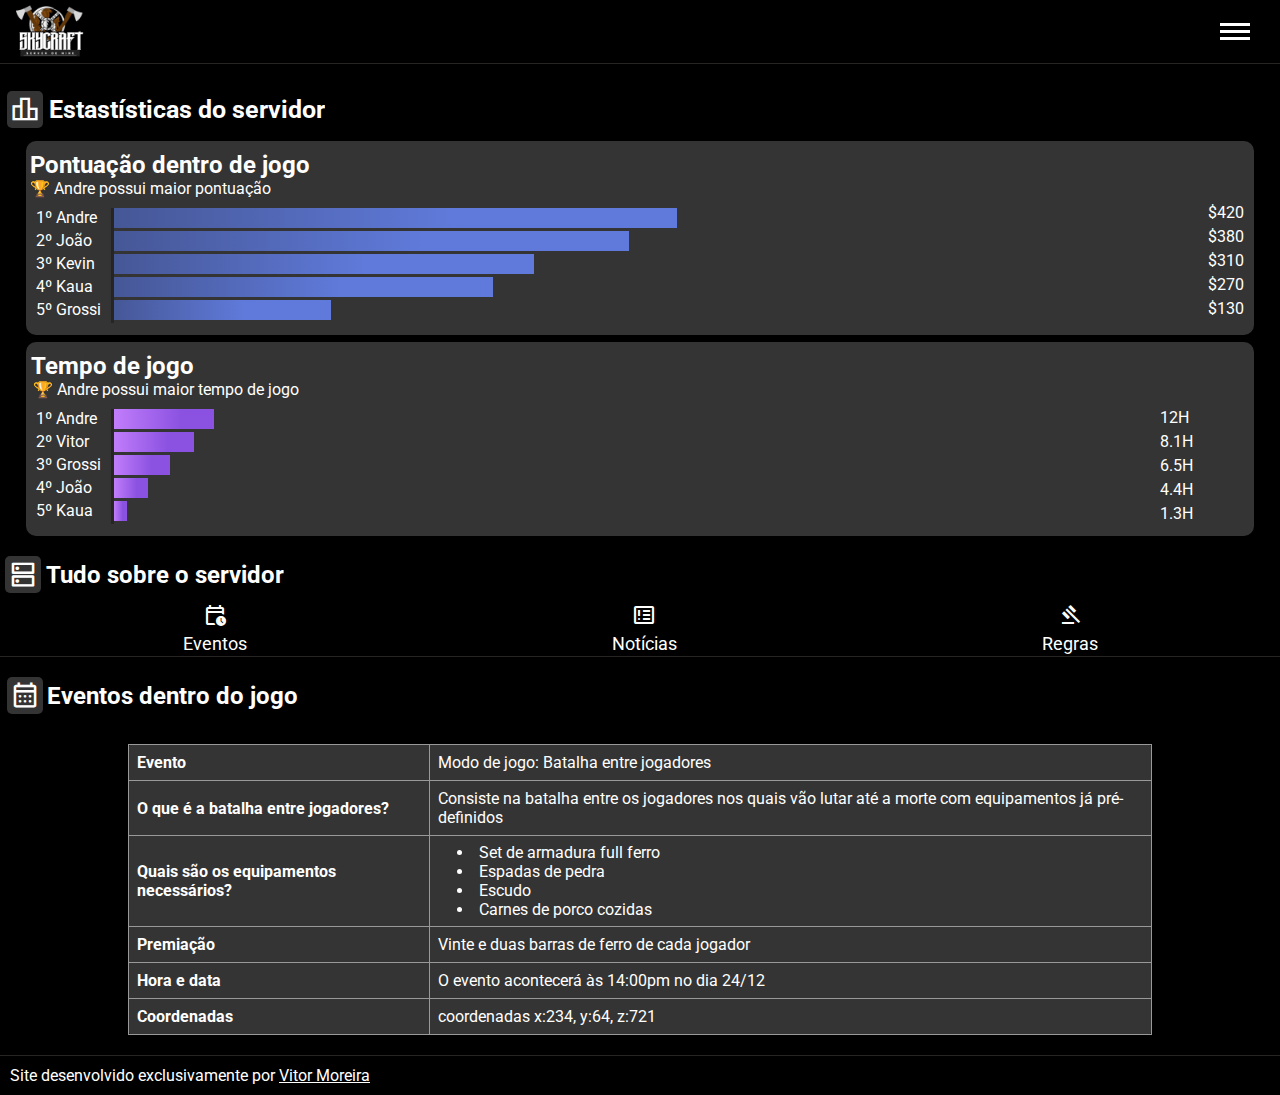
<file: index.html>
<!DOCTYPE html>
<html lang="pt-br">
<head>
    <meta charset="UTF-8">
    <meta name="viewport" content="width=device-width, initial-scale=1.0">
    <title>SkyCraft</title>
    <link rel="stylesheet" href="assets/css/main/style.css">
    <link rel="stylesheet" href="https://fonts.googleapis.com/css2?family=Material+Symbols+Outlined:opsz,wght,FILL,GRAD@24,400,0,0" />
    <link rel="shortcut icon" href="assets/images/favicon.ico" type="image/x-icon">
</head>
<body>
    <nav class="mobile-nav">
        <div>
          <img src="assets/images/Logo.png" alt="logo do server">
        </div>
        <button id="hamburger-btn">
          <span></span>
          <span></span>
          <span></span>
        </button>
        <ul class="menu-list">
          <li><a href="index.html"><span class="material-symbols-outlined">cottage</span>Home</a></li>
          <li><a href="assets/html/login.html"><span class="material-symbols-outlined">passkey</span>Login</a></li>
          <li><a href="assets/html/Loja.html"><span class="material-symbols-outlined">shopping_cart</span>Mercado</a></li>
        </ul>
    </nav>
    <header>
        <div class="titulo">
            <div class="contorno-bloco">
                <span class="material-symbols-outlined">
                    leaderboard
                </span>
            </div>
            <h1>Estastísticas do servidor</h1>
        </div>
    </header>
    <section>
        <div id="caixa1">
            <h2>Pontuação dentro de jogo</h2>
            <p>&#x1F3C6; Andre possui maior pontuação</p>
            <div>
                <ol>
                    <li>1º Andre</li>
                    <li>2º João</li>
                    <li>3º Kevin</li>
                    <li>4º Kaua</li>
                    <li>5º Grossi</li>
                </ol>
            </div>
            <div class="graficos">
                <div class="linhas"></div>
                <div class="linhas"></div>
                <div class="linhas"></div>
                <div class="linhas"></div>
                <div class="linhas"></div>
            </div>
            <div class="texto-pontos">
                <ul id="pontuação">
                    <li>$420</li>
                    <li>$380</li>
                    <li>$310</li>
                    <li>$270</li>
                    <li>$130</li>
                </ul>
            </div>
        </div>
        <div id="caixa2">
            <h2>Tempo de jogo</h2>
            <p>&#x1F3C6; Andre possui maior tempo de jogo</p>
            <div>
                <ul>
                    <li>1º Andre</li>
                    <li>2º Vitor</li>
                    <li>3º Grossi</li>
                    <li>4º João</li>
                    <li>5º Kaua</li>
                </ul>
            </div>
            <div class="graficos">
                <div class="linhas"></div>
                <div class="linhas"></div>
                <div class="linhas"></div>
                <div class="linhas"></div>
                <div class="linhas"></div>
            </div>
            <div id="texto-horas">
                <ul>
                    <li>12H</li>
                    <li>8.1H</li>
                    <li>6.5H</li>
                    <li>4.4H</li>
                    <li>1.3H</li>
                </ul>
            </div>
        </div>
        <div id="sobre-server">
            <div class="titulo2">
                <div class="contorno-bloco">
                    <span class="material-symbols-outlined">
                        dns
                    </span>
                </div>
                <h2>Tudo sobre o servidor</h2>
            </div>
            <nav class="main-nav">
                <div onclick="mostrarConteudo('eventos')" id="Evento">
                    <span class="material-symbols-outlined">
                        calendar_clock
                    </span>
                    <p>Eventos</p>
                </div>
                <div onclick="mostrarConteudo('noticias')" id="Notícias">
                    <span class="material-symbols-outlined">
                        breaking_news
                    </span>
                    <p>Notícias</p>
                </div>
                <div onclick="mostrarConteudo('regras')" id="Regras">
                    <span class="material-symbols-outlined">
                        gavel
                        </span>
                    <p>Regras</p>
                </div>
            </nav>
            <div id="conteudos">
                <div id="eventos">
                    <div class="titulo">
                        <div class="contorno-bloco">
                            <span class="material-symbols-outlined">
                                calendar_month
                            </span>
                        </div>
                        <h2>Eventos dentro do jogo</h2>
                    </div>
                    <table>
                        <tr>
                          <th>Evento</th>
                          <td>Modo de jogo: Batalha entre jogadores</td>
                        </tr>
                        <tr>
                          <th>O que é a batalha entre jogadores?</th>
                          <td>
                            <p>Consiste na batalha entre os jogadores nos quais vão lutar até a morte com equipamentos já pré-definidos</p>
                          </td>
                        </tr>
                        <tr>
                          <th>Quais são os equipamentos necessários?</th>
                          <td>
                            <div class="white-bg">
                              <ul>
                                <li>Set de armadura full ferro</li>
                                <li>Espadas de pedra</li>
                                <li>Escudo</li>
                                <li>Carnes de porco cozidas</li>
                              </ul>
                            </div>
                          </td>
                        </tr>
                        <tr>
                          <th>Premiação</th>
                          <td>Vinte e duas barras de ferro de cada jogador</td>
                        </tr>
                        <tr>
                          <th>Hora e data</th>
                          <td>O evento acontecerá às 14:00pm no dia 24/12</td>
                        </tr>
                        <tr>
                          <th>Coordenadas</th>
                          <td>coordenadas x:234, y:64, z:721</td>
                        </tr>
                      </table>
                </div>
                <div id="noticias">
                    <div class="titulo">
                        <div class="contorno-bloco">
                            <span class="material-symbols-outlined" >
                                breaking_news
                            </span>
                        </div>
                        <h2>Últimas notícias</h2>
                    </div>
                    <div class="materia">
                        <div>
                            <h3>JP cometeu um crime ambiental gravissímo!</h3>
                            <p>Após a confecção do botão, este foi descartado de forma irresponsável na natureza</p>
                        </div>
                        <img src="assets/images/botão.webp" alt="botão" class="imagem">
                    </div>
                    <div class="materia">
                        <div>
                            <h3>Vikthpo07 mata brutalmente Grossigamers</h3>
                            <p>Após Grossi usar a farm de pesca de Vikthpo07, houve um desfecho inesperado com a sua morte.</p>
                        </div>
                        <img src="assets/images/itens.webp" alt="itens dropados" class="imagem">
                    </div>
                </div>
                <div id="regras">
                    <div class="titulo">
                        <div class="contorno-bloco">
                            <span class="material-symbols-outlined">
                                history_edu
                            </span>
                        </div>
                        <h2>Regras do mapa</h2>
                    </div>
                    <div id="tabela-regras">
                        <div>
                            <h3>Sobre as regras:</h3>
                            <p>As regras foram organizadas de acordo com diferentes tipos de punições e consensos. Cada conjunto de regras associadas a penalidades pode resultar em banimento ou possíveis perdas de pontos para os usuários. A violação de quais quer regras relacionadas serão julgadas em um tribunal dentro do jogo.</p>
                        </div>
                        <div>
                            <h3>Resultante em banimentos</h3>
                            <ul>
                                <li>Destruição não autorizada</li>
                                <li>Construções inadequadas constantes</li>
                                <li>Furtos constantes de itens</li>
                                <li>Uso de bugs</li>
                            </ul>
                        </div>
                        <div>
                            <h3>Resultante em perca de pontos</h3>
                            <ul>
                                <li>Furtos (-30 pontos)</li>
                                <li>Construções inadequadas (-10 pontos)</li>
                                <li>Uso inadequado de redstone (-5 pontos)</li>
                                <li>Falsa acusação comprovada (-20 pontos)</li>
                                <li>Spam de mensagens no chat (-10 pontos)</li>
                                <li>Uso de pertences de outras pessoas sem a permissão (-15 pontos)</li>
                            </ul>
                        </div>
                        <div>
                            <h3>Consensos estabelecidos</h3>
                            <ul>
                                <li>Parcerias entre agentes comerciais são permitidas</li>
                                <li>Será proibida a repetição de um nicho comercial já existente</li>
                                <li>Você é proíbido de comercializar um item que não faz parte de seu comercio</li>
                                <li>A exceção à regra acima se aplica apenas se você quiser vender um item a um comerciante do mesmo tipo de negócio que já possui esse item.</li>
                                <li>Você pode colhetar absolutamente qualquer item dentro de jogo idependentemente se já existir um comércio dele</li>
                                <li>Regras que não foram estabelecidas aqui serão julgadas no tribunal</li>
                            </ul>
                        </div>
                    </div>
                </div>
            </div>
        </div>
    </section>
    <footer>
        <p>Site desenvolvido exclusivamente por <a href="https://github.com/DEVitor0">Vitor Moreira</a></p>
    </footer>
</body>
<script src="assets/js/script.js"></script>
</html>
</file>
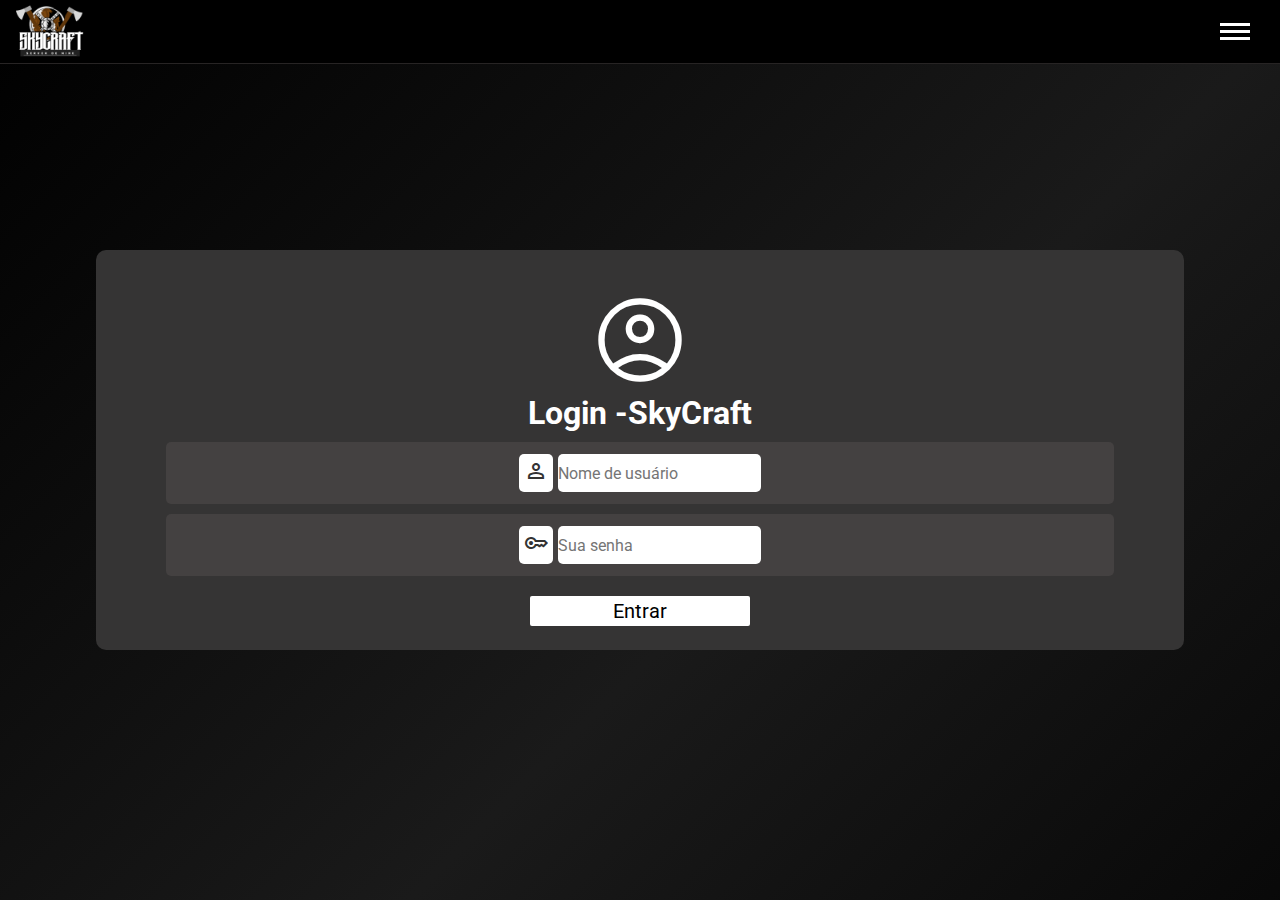
<file: assets/html/login.html>
<!DOCTYPE html>
<html lang="pt-br">
<head>
    <meta charset="UTF-8">
    <meta name="viewport" content="width=device-width, initial-scale=1.0">
    <title>Login -SkyCraft</title>
    <link rel="stylesheet" href="../css/main/login.css">
    <link rel="stylesheet" href="https://fonts.googleapis.com/css2?family=Material+Symbols+Outlined:opsz,wght,FILL,GRAD@24,400,0,0" />
    <link rel="shortcut icon" href="../images/favicon.ico" type="image/x-icon">
</head>
<body>
    <nav class="mobile-nav">
        <div>
          <img src="../images/Logo.png" alt="logo do server">
        </div>
        <button id="hamburger-btn">
          <span></span>
          <span></span>
          <span></span>
        </button>
        <ul class="menu-list">
          <li><a href="../../index.html"><span class="material-symbols-outlined">cottage</span>Home</a></li>
          <li><a href="login.html"><span class="material-symbols-outlined">passkey</span>Login</a></li>
          <li><a href="Loja.html"><span class="material-symbols-outlined">shopping_cart</span>Mercado</a></li>
        </ul>
    </nav>
    <section>
        <div id="formulario">
          <div id="icon-user">
            <span class="material-symbols-outlined">
              account_circle
            </span>
          </div>
          <h1>Login -SkyCraft</h1>
          <form action="../js/login.js" method="post" autocomplete="on" id="loginForm">
            <div class="campo">
              <div class="contorno-bloco">
                <span class="material-symbols-outlined">
                  person
                </span>
              </div>
              <label for="user"></label>
              <input type="text" id="user" placeholder="Nome de usuário" required minlength="4">
            </div>
            <div class="campo">
              <div class="contorno-bloco">
                <span class="material-symbols-outlined">
                  key
                </span>
              </div>
              <label for="senha"></label>
              <input type="password" id="senha" placeholder="Sua senha" required minlength="4">
            </div>
            <input type="submit" value="Entrar">
          </form>
        </div>
    </section>
</body>
<script src="../js/login.js"></script>
</html>
</file>
<file: assets/css/main/style.css>
@charset "UTF-8";

@import url('https://fonts.googleapis.com/css2?family=Roboto&display=swap');

* {
    margin: 0;
    padding: 0;
    overflow-x: hidden;
    font-family: var(--fonte-padrão);
}

:root {
    --fonte-padrão: 'Roboto', sans-serif;
    --cor-blocos: #353434;
    --cor-risco: rgb(39, 36, 36);
}

body {
  background-color: black;
  color: white;
}

.mobile-nav {
    width: 100vw;
    height: 7vh;
    background-color: black;
    display: flex;
    justify-content: space-between;
    align-items: center;
    overflow-y: hidden;
    border-bottom: 1px solid rgb(39, 36, 36);
  }
  
.menu-list {
  list-style: none;
  padding: 0;
  margin: 0;
  display: flex;
  flex-direction: column;
  position: absolute;
  top: 7vh;
  right: 20px;
  background-color: #333;
  border-radius: 5px;
  box-shadow: 0 0 10px rgba(0, 0, 0, 0.3);
  z-index: 1;
  display: none; 
}

.menu-list.active {
  display: flex;
}

.menu-list li {
  display: block;
}

.menu-list a {
  text-decoration: none;
  color: white;
  font-size: 20px;
  padding: 10px;
}

#hamburger-btn {
  display: flex;
  flex-direction: column;
  justify-content: space-around;
  width: 30px;
  height: 20px;
  background: transparent;
  border: none;
  cursor: pointer;
  margin-right: 30px;
  overflow-y: hidden;
}

#hamburger-btn span {
  display: block;
  width: 100%;
  height: 3px;
  background-color: #fff;
  transition: all 0.3s ease;
}

#hamburger-btn.active span:nth-child(2) {
  opacity: 0;
}

#hamburger-btn.active span:nth-child(1) {
  transform: translateY(8px) rotate(50deg);
}

#hamburger-btn.active span:nth-child(3) {
  transform: translateY(-8px) rotate(-50deg);
}

.menu-open {
  display: block;
  position: absolute;
  top: 60px;
  right: 20px;
  background-color: #333;
  padding: 10px;
  border-radius: 5px;
  box-shadow: 0 0 10px rgba(0, 0, 0, 0.3);
}

span, li{
  overflow-y: hidden;
}

nav > div:nth-child(1n) > img {
    width: 100px;
    margin-right: 50px;
    margin-top: 5px;
}

nav > ul > li:nth-child(1) > a > span {
  padding-top: 5px;
  padding-right: 3px;
  position: relative;
  top: 3px;
}

nav > ul > li:nth-child(2) > a > span {
  padding-top: 3px;
  padding-right: 3px;
  position: relative;
  top: 3px;
}

nav > ul > li:nth-child(3) > a > span {
  padding-top: 5px;
  padding-right: 3px;
  position: relative;
  top: 3px;
}

body > nav > ul > li:nth-child(3) {
  margin-bottom: 5px;
}

header {
  margin-top: 10px;
  height: 60px;
  overflow-y: hidden;
  display: flex;
  align-items: center;
}

.titulo2 {
  display: flex;
  align-items: center;
  justify-content: flex-start;
  overflow-y: hidden;
  height: fit-content;
}

#sobre-server > div.titulo2 > h2{
  padding-left: 5px;
}

.contorno-bloco {
  min-width: 36px;
  max-width: 36px;
  background-color: var(--cor-blocos);
  border-radius: 5px;
  margin-left: 5px;
  margin-bottom: 20px;
  display: inline-block;
  vertical-align: middle;
  transform: translateY(10px);
}

.contorno-bloco > span {
  font-size: 30px;
  padding: 3px 3px 0px 3px;
}

h1 {
  font-size: 25px;
  margin-left: 6px;
}

#caixa1{
  width: 96%;
  height: 194px;
  margin: auto;
  background-color: var(--cor-blocos);
  border-radius: 10px;
  margin-top: 7px;
  overflow-y: hidden;
}

#caixa1 > h2 {
  padding: 10px 0px 0px 4px;
}

#caixa1 > p {
  padding-left: 4px;
  padding-bottom: 10px;
}

#caixa1 > div:nth-child(3) {
  width: fit-content;
  display: inline-block;
  padding: 0px 10px 0px 10px;
  border-right: 3px solid var(--cor-risco);
}

#caixa1 > div:nth-child(3) > ol > li {
  padding-bottom: 4px;
}

.graficos {
  display: inline-block;
  vertical-align: middle;
  height: 117px;
  width: 100px;
  position: absolute;
  overflow-y: hidden;
}

#caixa1 > .graficos {
  width: 53%;
}

.graficos > .linhas{
  display: block;
  margin-bottom: 3px;
  height: 20px; 
  background: linear-gradient(to right, #465796, #5F7ADA 60%);
}

#caixa1 > .graficos > .linhas:first-child {
  width: 83%;
}

#caixa1 > .graficos > .linhas:nth-child(2) {
  width: 76%;
}

#caixa1 > div.graficos > div:nth-child(3) {
  width: 62%;
}

#caixa1 > .graficos > .linhas:nth-child(4) {
  width: 56%;
}

#caixa1 > .graficos > .linhas:last-child {
  width: 32%;
}

#pontuação > li:nth-child(1), #pontuação > li:nth-child(2), #pontuação > li:nth-child(3), #pontuação > li:nth-child(4), #pontuação > li:nth-child(5) {
  margin-bottom: 5px;
}

.texto-pontos {
  display: flex;
  justify-content: flex-end;
  position: relative;
  top: -64%;
  padding-right: 10px;
}

#caixa2 {
  width: 96%;
  height: 194px;
  margin: auto;
  background-color: var(--cor-blocos);
  border-radius: 10px;
  margin-top: 7px;
  overflow-y: hidden;
}

#caixa2 > h2 {
  padding: 10px 0px 0px 5px;
}

#caixa2 > p {
  padding-left: 7px;
  padding-bottom: 10px;
}

#caixa2 > div:nth-child(3) {
  width: fit-content;
  display: inline-block;
  padding: 0px 10px 0px 10px;
  border-right: 3px solid var(--cor-risco);
}

#caixa2 > div:nth-child(3) > ul > li {
  padding-bottom: 4px;
}

#caixa2 > div.graficos > div:nth-child(1) {
  background: linear-gradient(to right, #C17DFB 0%, #8B52E1 67%);
  width: 100px;
}

#caixa2 > div.graficos > div:nth-child(2) {
  background: linear-gradient(to right, #C17DFB 0%, #8B52E1 67%);
  width: 80px;
}

#caixa2 > div.graficos > div:nth-child(3) {
  background: linear-gradient(to right, #C17DFB 0%, #8B52E1 67%);
  width: 56px;
}

#caixa2 > div.graficos > div:nth-child(4) {
  background: linear-gradient(to right, #C17DFB 0%, #8B52E1 67%);
  width: 34px;
}

#caixa2 > div.graficos > div:nth-child(5) {
  background: linear-gradient(to right, #C17DFB 0%, #8B52E1 67%);
  width: 13px;
}

#texto-horas {
  display: flex;
  justify-content: flex-end;
  position: relative;
  top: -62%;
  left: -5%;
}

#texto-horas > ul > li {
  margin-bottom: 5px;
}

#sobre-server > div:first-child {
  margin-top: 10px;
}

#sobre-server h2 {
  display: inline-block;
  font-size: 24px;
}

.main-nav {
  display: flex;
  justify-content: space-around;
  border-bottom: 1px solid var(--cor-risco);
}

.main-nav div {
  text-align: center;
  flex-grow: 1;
}

.main-nav > div > p {
  font-size: 18px;
  padding: 2px 10px ;
}

#noticias {
  display: none;
}

.titulo {
  margin-left: 2px;
  display: flex;
  align-items: center;
  margin-top: 10px;
}

#eventos > div > h2 {
  padding-left: 4px;
}

#noticias > div.titulo > h2 {
  padding-left: 4px;
}

table {
  width: 80%;
  margin: 20px auto;
  border-collapse: collapse;
  background-color: #353434;
  color: white;
  border: 1px solid white;
  border-radius: 5px;
  overflow-x: hidden;
}
th, td {
  border: 1px solid #999;
  padding: 8px;
  text-align: left;
}

#eventos > table > tbody > tr:nth-child(3) > td {
  padding: 2px;
}

.white-bg {
  padding: 5px;
  border-radius: 5px;
}
.white-bg ul {
  list-style-type: disc;
  list-style-position: inside;
  margin-left: 20px;
}

.materia {
  width: 78%;
  height: fit-content;
  background-color: var(--cor-blocos);
  border-radius: 10px;
  margin: 10px;
  display: flex;
  align-items: center;
  flex-direction: row;
}

#noticias > div.materia > div {
  width: 50%;
}

.imagem {
  width: 50%;
}

#noticias > div.materia > div > h3 {
  padding: 5px;
}

#noticias > div.materia > div > p {
  padding: 5px;
}

#regras {
  display: none;
  overflow-y: hidden;
}

#regras > div:first-child{
  width: 100vw;
  height: 8vh;
}

#regras {
  padding: 0px 20px 20px 20px;
  background-color: var(--cor-blocos);
  border-radius: 10px;
  margin: 20px;
  color: white;

}

#regras .titulo {
  display: flex;
  align-items: center;
  margin-bottom: 15px;
}

#regras .contorno-bloco {
  background-color: var(--cor-blocos);
  color: white;
  border: 2px solid white;
  border-radius: 50%;
  width: 40px;
  height: 40px;
  display: flex;
  align-items: center;
  justify-content: center;
  margin-right: 5px;
  font-size: 24px;
}

#regras > div.titulo {
  transform: translateX(-18px);
}

#regras h2 {
  font-size: 24px;
  margin: 0;
  color: white;
}

#regras #tabela-regras div {
  margin-bottom: 20px;
}

#regras h3 {
  font-size: 20px;
  margin-bottom: 10px;
  color: #fff;
}

#regras p {
  line-height: 1.6;
}

#regras ul {
  list-style: disc;
  padding-left: 20px;
}

#regras li {
  margin-bottom: 8px;
  list-style-position: inside;
}

footer {
  border-top: 1px solid var(--cor-risco);
  padding: 10px;
}

footer a {
  color: white;
}
</file>
<file: assets/css/main/login.css>
@charset "UTF-8";

@import url('https://fonts.googleapis.com/css2?family=Roboto&display=swap');

* {
    margin: 0;
    padding: 0;
    font-family: var(--fonte-padrão);
}

:root {
    --fonte-padrão: 'Roboto', sans-serif;
    --cor-blocos: #353434;
    --cor-risco: rgb(39, 36, 36);
}

body:before {
  content: "";
  position: fixed;
  top: 0;
  left: 0;
  right: 0;
  bottom: 0;
  z-index: -1;
  background: linear-gradient(135deg, #000000 0%, #1a1a1a 15%, #000000 30%, #1a1a1a 45%, #000000 60%, #1a1a1a 75%, #000000 90%);
  background-size: 400% 400%;
  animation: Animaçãogradiente 15s ease infinite;
}

@keyframes Animaçãogradiente {
  0% {
    background-position: 0% 50%;
  }
  50% {
    background-position: 100% 50%;
  }
  100% {
    background-position: 0% 50%;
  }
}

.mobile-nav {
    width: 100vw;
    height: 7vh;
    background-color: black;
    display: flex;
    justify-content: space-between;
    align-items: center;
    overflow-y: hidden;
    border-bottom: 1px solid rgb(39, 36, 36);
  }
  
.menu-list {
  list-style: none;
  padding: 0;
  margin: 0;
  display: flex;
  flex-direction: column;
  position: absolute;
  top: 7vh;
  right: 20px;
  background-color: #333;
  border-radius: 5px;
  box-shadow: 0 0 10px rgba(0, 0, 0, 0.3);
  z-index: 1;
  display: none; 
}

.menu-list.active {
  display: flex;
}

.menu-list li {
  display: block;
}

.menu-list a {
  text-decoration: none;
  color: white;
  font-size: 20px;
  padding: 10px;
}

#hamburger-btn {
  display: flex;
  flex-direction: column;
  justify-content: space-around;
  width: 30px;
  height: 20px;
  background: transparent;
  border: none;
  cursor: pointer;
  margin-right: 30px;
  overflow-y: hidden;
}

#hamburger-btn span {
  display: block;
  width: 100%;
  height: 3px;
  background-color: #fff;
  transition: all 0.3s ease;
}

#hamburger-btn.active span:nth-child(2) {
  opacity: 0;
}

#hamburger-btn.active span:nth-child(1) {
  transform: translateY(8px) rotate(50deg);
}

#hamburger-btn.active span:nth-child(3) {
  transform: translateY(-8px) rotate(-50deg);
}

.menu-open {
  display: block;
  position: absolute;
  top: 60px;
  right: 20px;
  background-color: #333;
  padding: 10px;
  border-radius: 5px;
  box-shadow: 0 0 10px rgba(0, 0, 0, 0.3);
}

span, li{
  overflow-y: hidden;
}

nav > div:nth-child(1n) > img {
    width: 100px;
    margin-right: 50px;
    margin-top: 5px;
}

nav > ul > li:nth-child(1) > a > span {
  padding-top: 5px;
  padding-right: 3px;
  position: relative;
  top: 3px;
}

nav > ul > li:nth-child(2) > a > span {
  padding-top: 3px;
  padding-right: 3px;
  position: relative;
  top: 3px;
}

nav > ul > li:nth-child(3) > a > span {
  padding-top: 5px;
  padding-right: 3px;
  position: relative;
  top: 3px;
}

body > nav > ul > li:nth-child(3) {
  margin-bottom: 5px;
}

section {
  display: flex;
  justify-content: center;

}

#formulario {
  width: 85%;
  height: 400px;
  border-radius: 10px;
  background-color: var(--cor-blocos);
  text-align: center;
  position: absolute;
  top: 50%;
  transform: translateY(-50%);
}

#icon-user > .material-symbols-outlined {
  font-size: 100px;
  margin-top: 40px;
  color: white;
}

h1 {
  color: white;
}

.campo {
  width: 80%;
  padding: 12px;
  margin: 10px auto;
  background-color: #444141;
  border-radius: 5px;
  display: flex;
  justify-content: center;
}

#formulario > form > div:nth-child(1) > span, #formulario > form > div:nth-child(2) > span{
  font-size: 23px;
}

#user, #senha {
  border-radius: 5px;
  font-size: 16px;
  border: none;
}

.contorno-bloco {
  width: fit-content;
  background-color: white;
  border-radius: 5px;
  padding: 5px;
  margin-right: 5px;
  color: #333;
}

#formulario > form > input[type=submit] {
  width: 220px;
  height: 30px;
  margin-top: 10px;
  font-size: 20px;
  background-color: white;
  border: none;
  border-radius: 2px;
  color: black !important;
}
</file>
